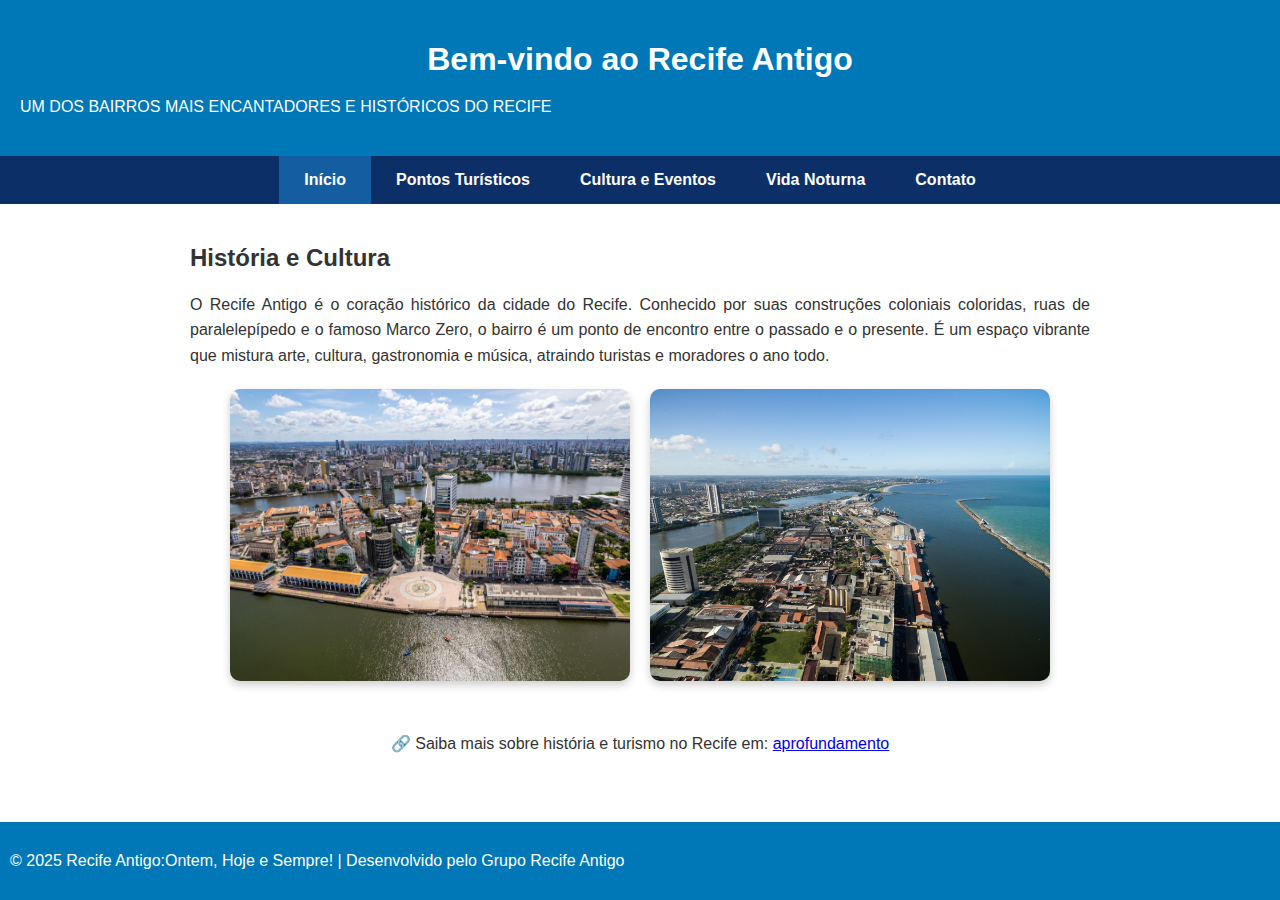
<file: index.html>
<!DOCTYPE html>
<html lang="pt-BR">

<head>
    <meta charset="UTF-8">
    <meta name="viewport" content="width=device-width, initial-scale=1.0">
    <title>Recife Antigo</title>
    <link rel="stylesheet" type="text/css" href="styles/homepage.css" />
    <link rel="stylesheet" type="text/css" href="styles/menu.css" /> <!-- estilização do menu -->
</head>

<body>

    <header>
        <h1>Bem-vindo ao Recife Antigo</h1>
        <p>UM DOS BAIRROS MAIS ENCANTADORES E HISTÓRICOS DO RECIFE</p>
    </header>
    <nav class="menu">
        <ul>
            <li><a href="index.html" class="ativo">Início</a></li>
            <li><a href="pontos-turisticos.html">Pontos Turísticos</a></li>
            <li><a href="cultura-eventos.html">Cultura e Eventos</a></li>
            <li><a href="vida-noturna.html">Vida Noturna</a></li>
            <li><a href="contato.html">Contato</a></li>
        </ul>
    </nav>

    <section>
        <h2>História e Cultura</h2>
        <p>O Recife Antigo é o coração histórico da cidade do Recife. Conhecido por suas construções coloniais
            coloridas, ruas de paralelepípedo e o famoso Marco Zero, o bairro é um ponto de encontro entre o passado e o
            presente. É um espaço vibrante que mistura arte, cultura, gastronomia e música, atraindo turistas e
            moradores o ano
            todo.
        </p>

        <div class="galeria">
            <img src="images/marco-zero-img.jpg" alt="Marco Zero do Recife">
            <img src="images/cais-do-porto.jpg" alt="Cais do Recife Antigo">
        </div>
    </section>
    <p style="text-align:center; margin-top:30px;">
        🔗 Saiba mais sobre história e turismo no Recife em:
        <a href="aprofundamento-homepage.html" target="_blank">aprofundamento</a>
    </p>

    <!-- padrão da página do grupo -->
    <footer>
        <p>© 2025 Recife Antigo:Ontem, Hoje e Sempre! | Desenvolvido pelo Grupo Recife Antigo</p>
    </footer>

</body>

</html>
</file>
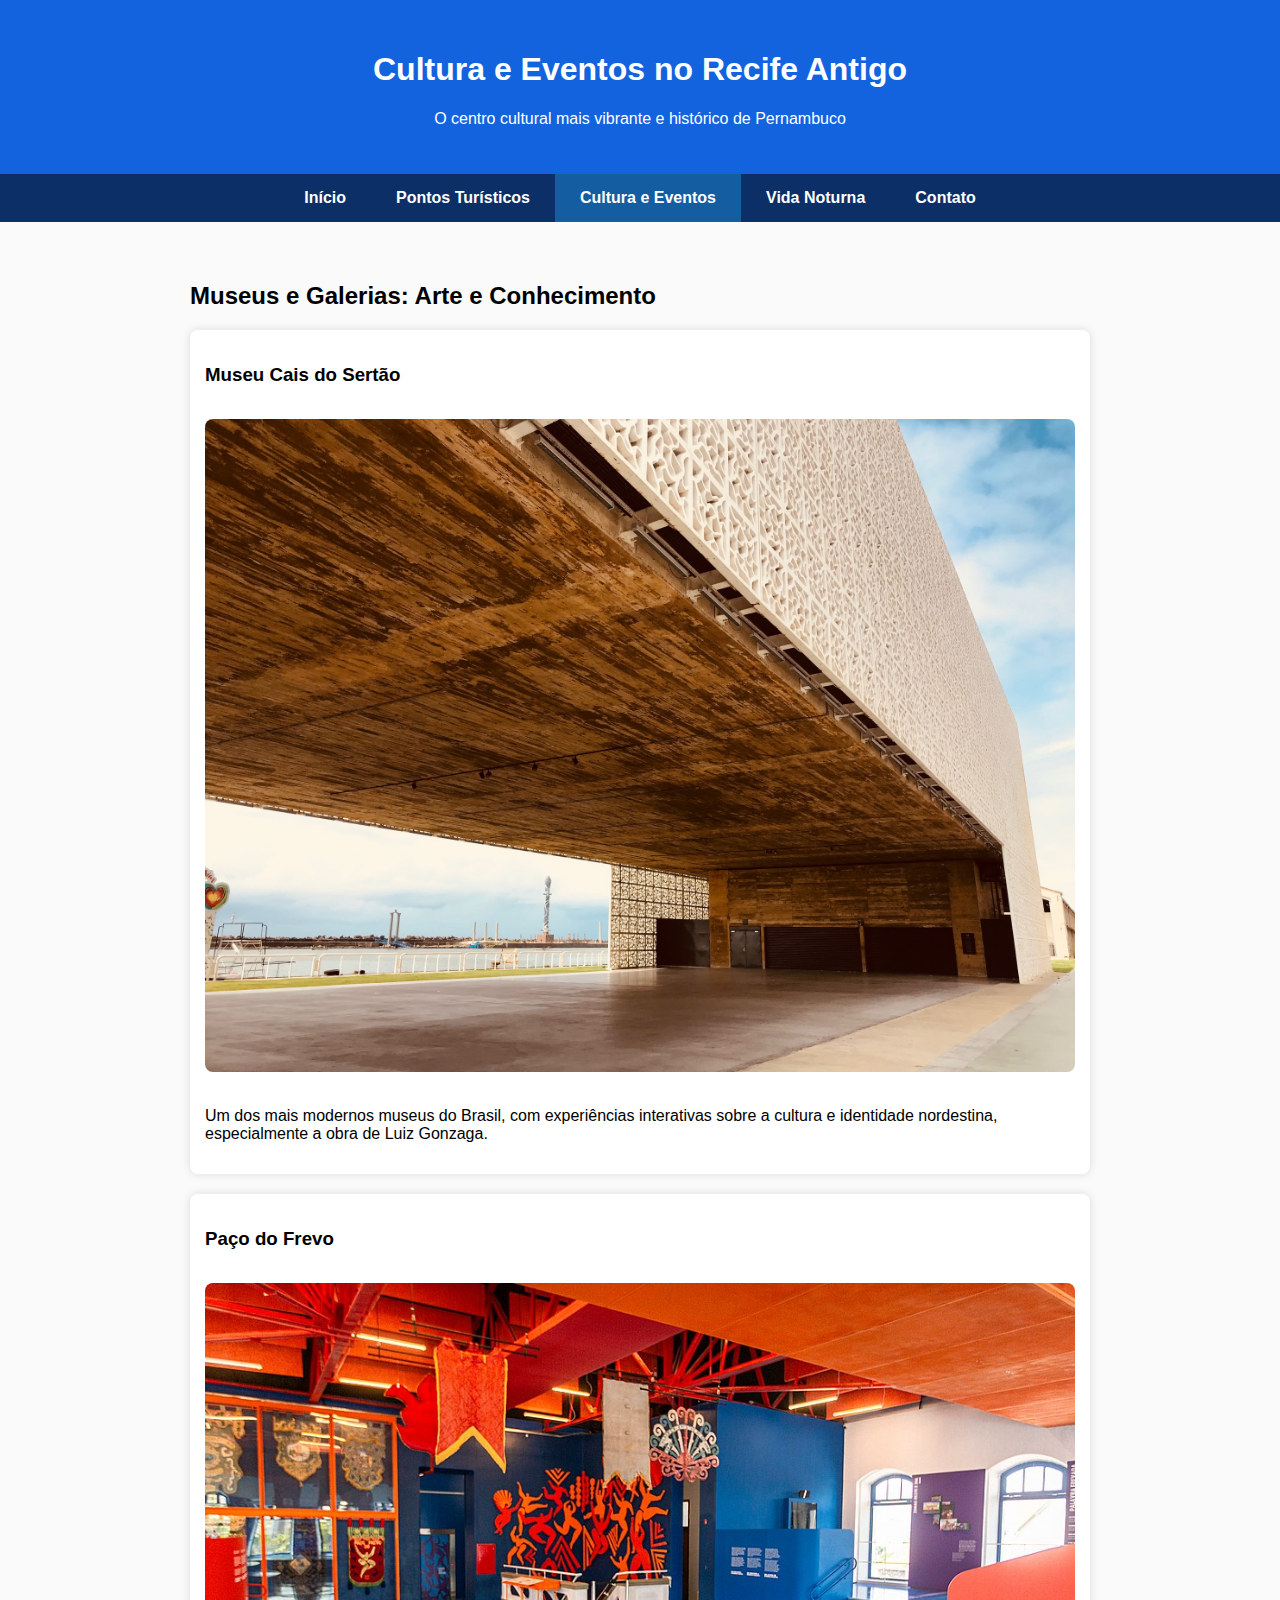
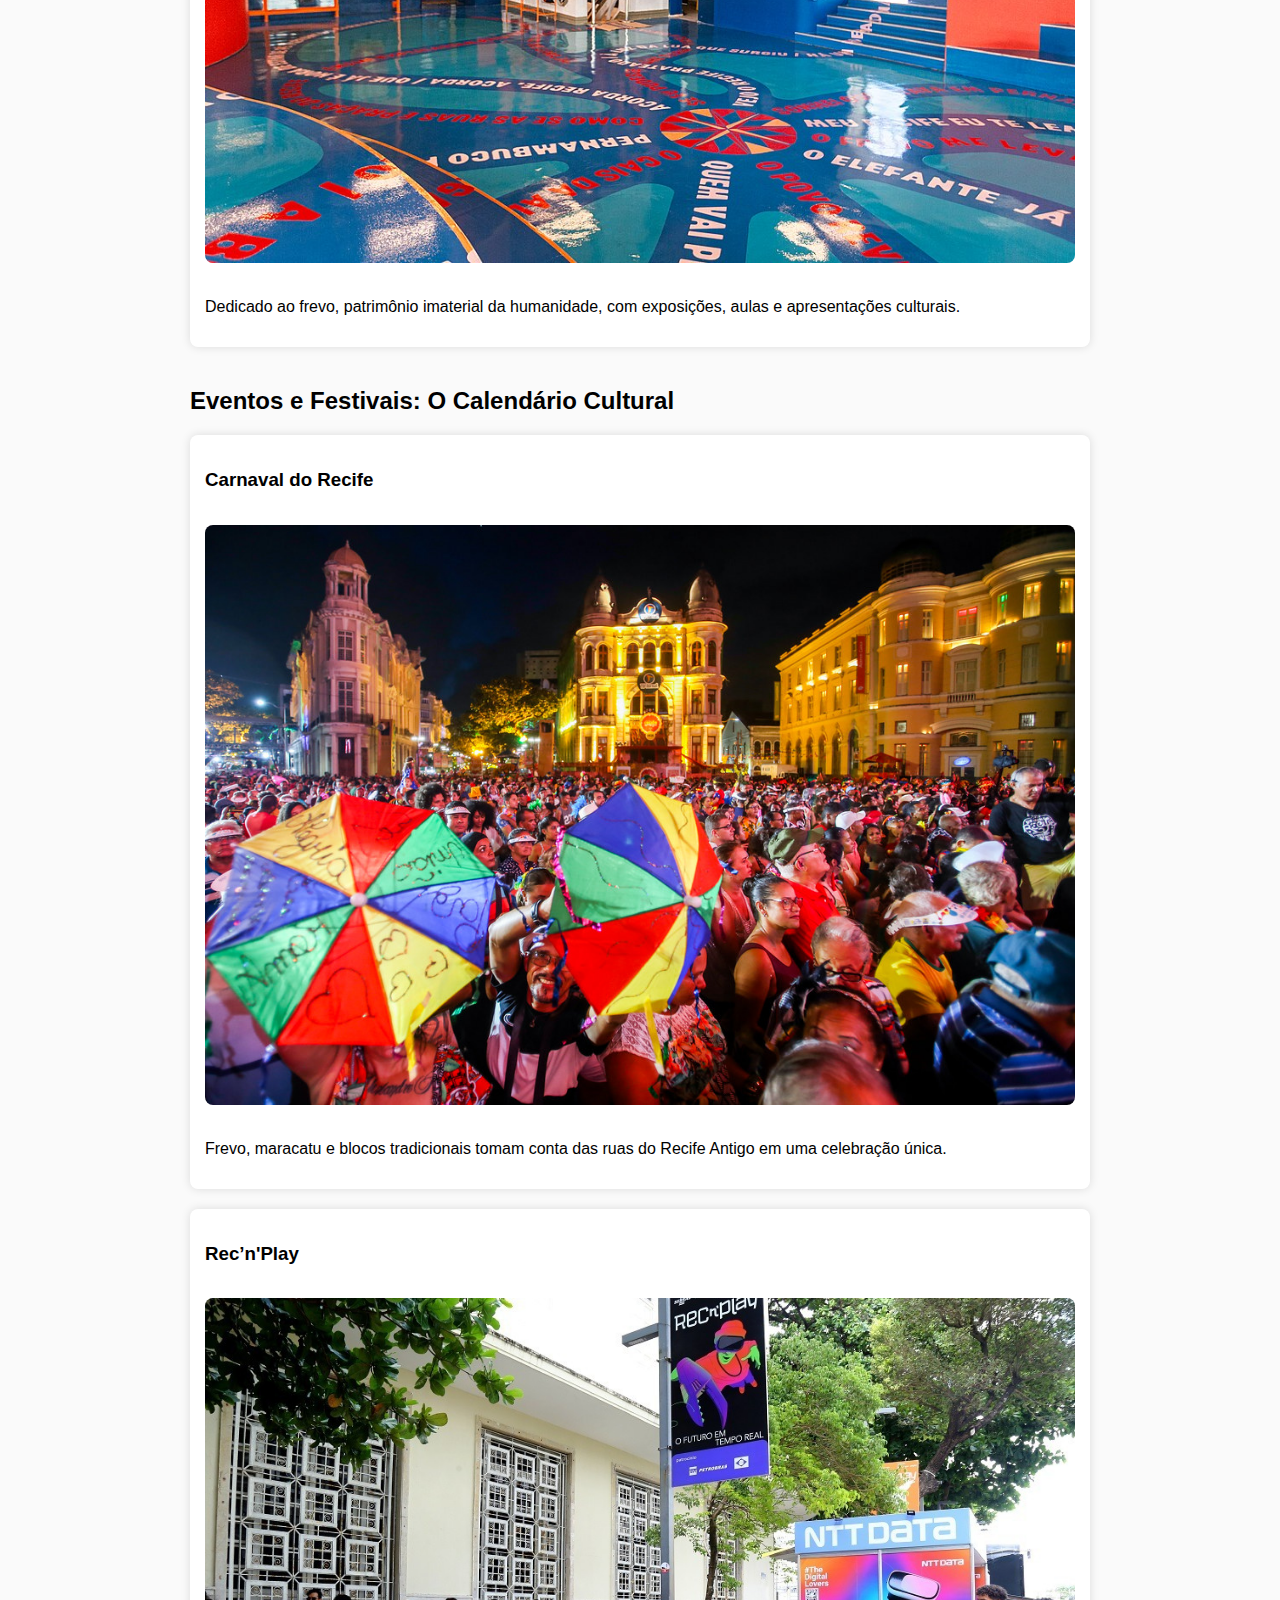
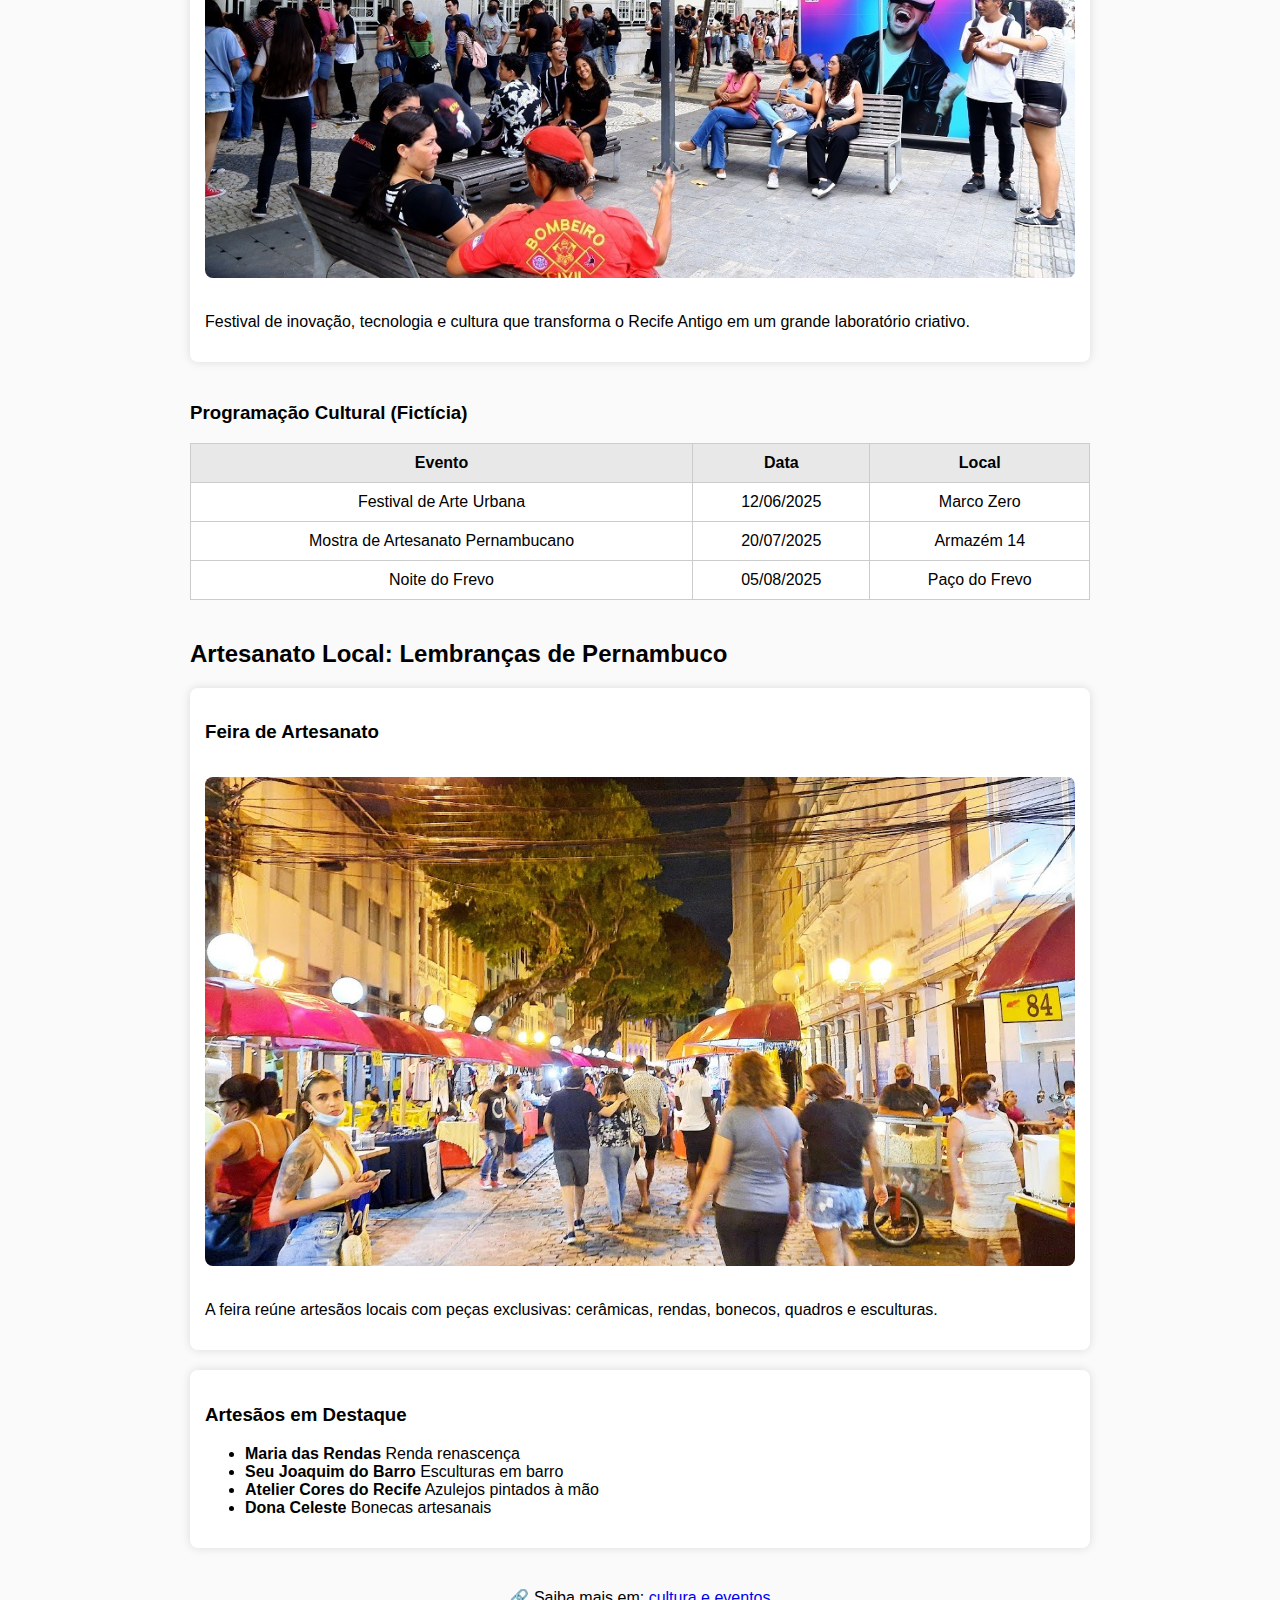
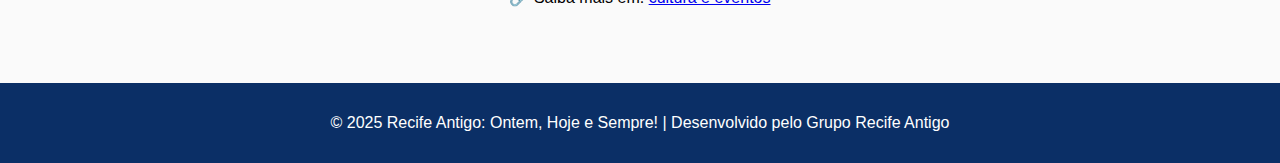
<file: cultura-eventos.html>
<!DOCTYPE html>
<html lang="pt-BR">

<head>
    <meta charset="UTF-8">
    <meta name="viewport" content="width=device-width, initial-scale=1.0">
    <title>Cultura e Eventos no Recife Antigo</title>

    <!-- CSS separado -->
    <link rel="stylesheet" type="text/css" href="styles/cultura-eventos.css" />
    <link rel="stylesheet" type="text/css" href="styles/menu.css" /> <!-- estilização do menu -->
</head>

<body>

    <header>
        <h1>Cultura e Eventos no Recife Antigo</h1>
        <p>O centro cultural mais vibrante e histórico de Pernambuco</p>
    </header>

    <nav class="menu">
        <ul>
            <li><a href="index.html">Início</a></li>
            <li><a href="pontos-turisticos.html">Pontos Turísticos</a></li>
            <li><a href="cultura-eventos.html" class="ativo">Cultura e Eventos</a></li>
            <li><a href="turismo-a-noite.html">Vida Noturna</a></li>
            <li><a href="contato.html">Contato</a></li>
        </ul>
    </nav>

    <section>
        <h2>Museus e Galerias: Arte e Conhecimento</h2>

        <div class="lugar">
            <h3>Museu Cais do Sertão</h3>
            <img src="images/museu-cais-sertao.jpg" alt="Museu Cais do Sertão">
            <p>
                Um dos mais modernos museus do Brasil, com experiências interativas sobre a cultura e identidade
                nordestina, especialmente a obra de Luiz Gonzaga.
            </p>
        </div>

        <div class="lugar">
            <h3> Paço do Frevo</h3>
            <img src="images/paco-do-frevo.jpg" alt="Paço do Frevo">
            <p>
                Dedicado ao frevo, patrimônio imaterial da humanidade, com exposições, aulas e apresentações culturais.
            </p>
        </div>

        <h2>Eventos e Festivais: O Calendário Cultural</h2>

        <div class="lugar">
            <h3>Carnaval do Recife</h3>
            <img src="./images/carnaval-recife.jpg" alt="Carnaval do Recife">
            <p>
                Frevo, maracatu e blocos tradicionais tomam conta das ruas do Recife Antigo em uma celebração única.
            </p>
        </div>

        <div class="lugar">
            <h3> Rec’n'Play</h3>
            <img src="/images/recnplay.jpeg" alt="Rec'n'Play">
            <p>
                Festival de inovação, tecnologia e cultura que transforma o Recife Antigo em um grande laboratório
                criativo.
            </p>
        </div>

        <h3 class="titulo-tabela">Programação Cultural (Fictícia)</h3>

        <table class="tabela-eventos">
            <tr>
                <th>Evento</th>
                <th>Data</th>
                <th>Local</th>
            </tr>
            <tr>
                <td>Festival de Arte Urbana</td>
                <td>12/06/2025</td>
                <td>Marco Zero</td>
            </tr>
            <tr>
                <td>Mostra de Artesanato Pernambucano</td>
                <td>20/07/2025</td>
                <td>Armazém 14</td>
            </tr>
            <tr>
                <td>Noite do Frevo</td>
                <td>05/08/2025</td>
                <td>Paço do Frevo</td>
            </tr>
        </table>

        <h2>Artesanato Local: Lembranças de Pernambuco</h2>

        <div class="lugar">
            <h3>Feira de Artesanato</h3>
            <img src="images/feira-artesanato-recife.jpg" alt="Feira de Artesanato">
            <p>
                A feira reúne artesãos locais com peças exclusivas: cerâmicas, rendas, bonecos, quadros e esculturas.
            </p>
        </div>

        <div class="lugar">
            <h3>Artesãos em Destaque</h3>
            <ul>
                <li><strong>Maria das Rendas</strong> Renda renascença</li>
                <li><strong>Seu Joaquim do Barro</strong> Esculturas em barro</li>
                <li><strong>Atelier Cores do Recife</strong> Azulejos pintados à mão</li>
                <li><strong>Dona Celeste</strong> Bonecas artesanais</li>
            </ul>
        </div>

        <!-- adicionar a página de aprofundamento -->
        <p class="link-extra">
            🔗 Saiba mais em: 
            <a href="cultura-eventos-extensao.html" target="_blank">cultura e eventos</a>
        </p>

    </section>

    <footer>
        <p>© 2025 Recife Antigo: Ontem, Hoje e Sempre! | Desenvolvido pelo Grupo Recife Antigo</p>
    </footer>

</body>

</html>
</file>
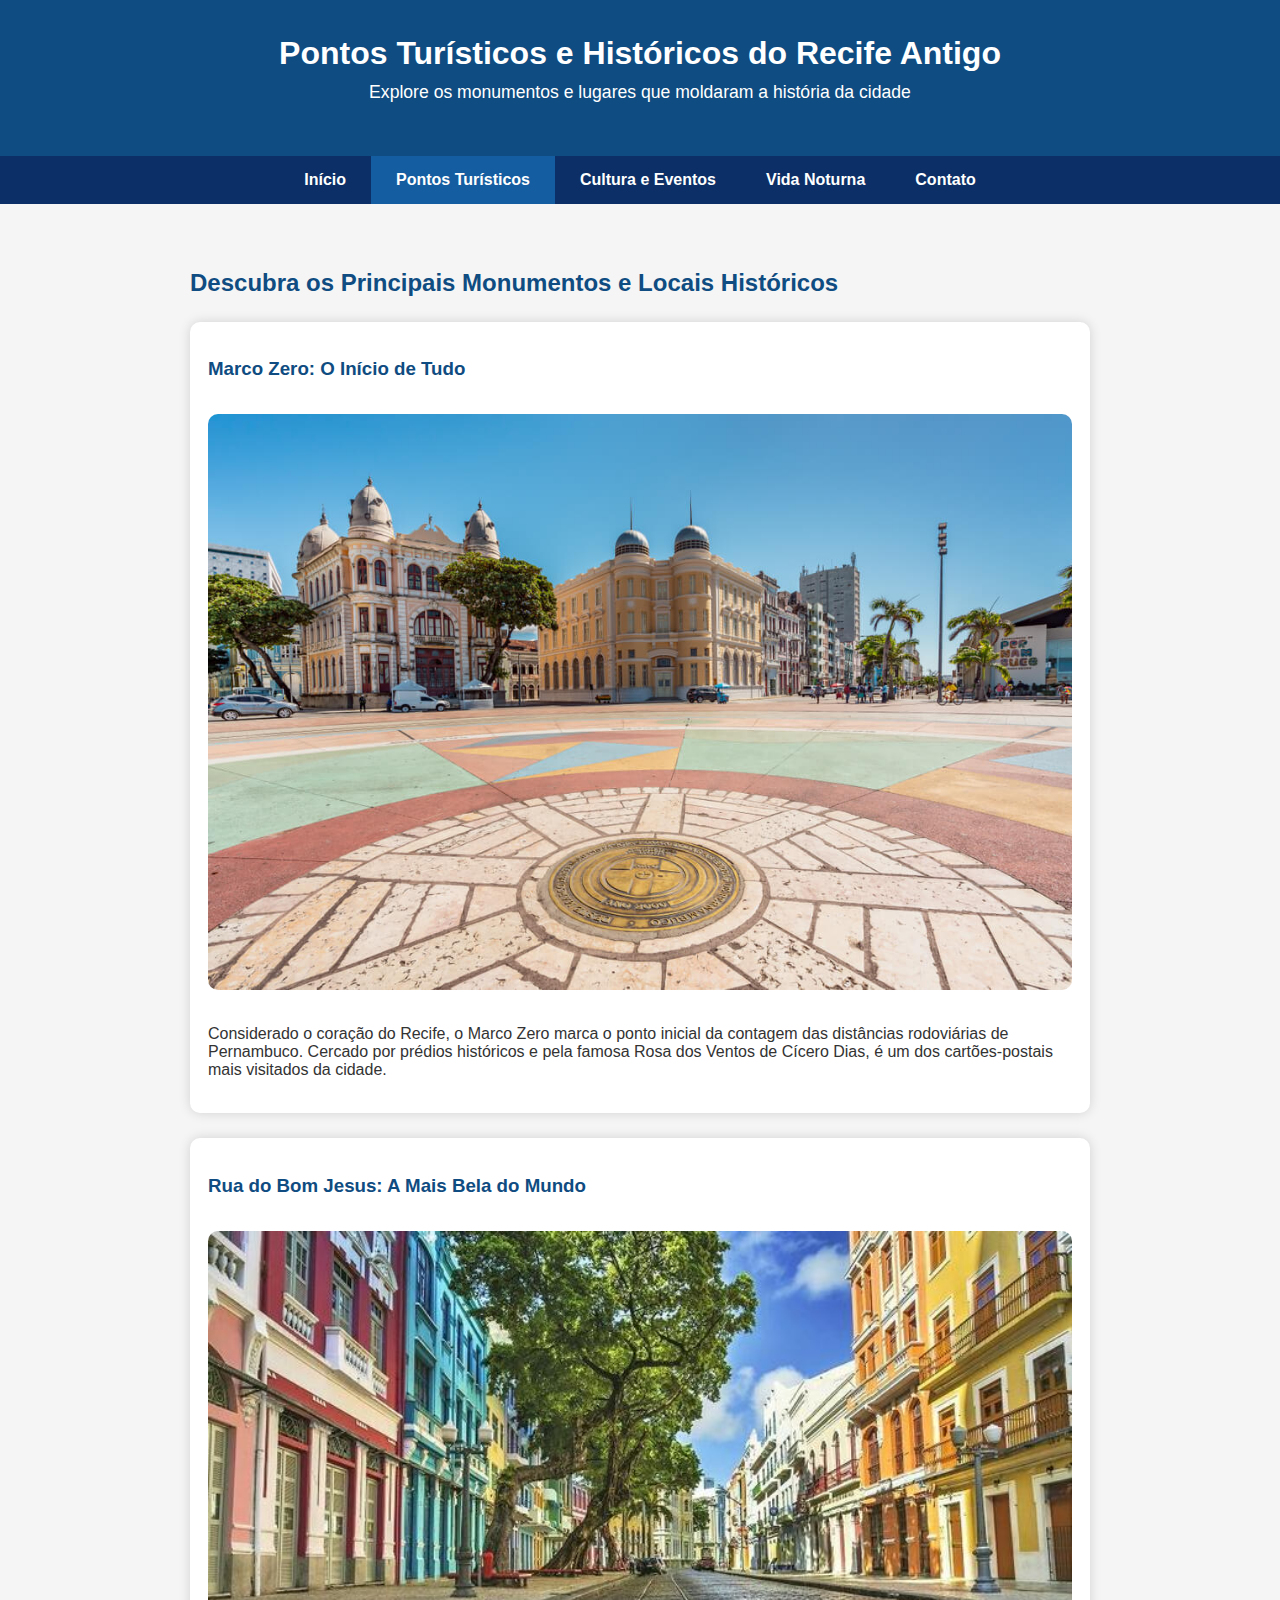
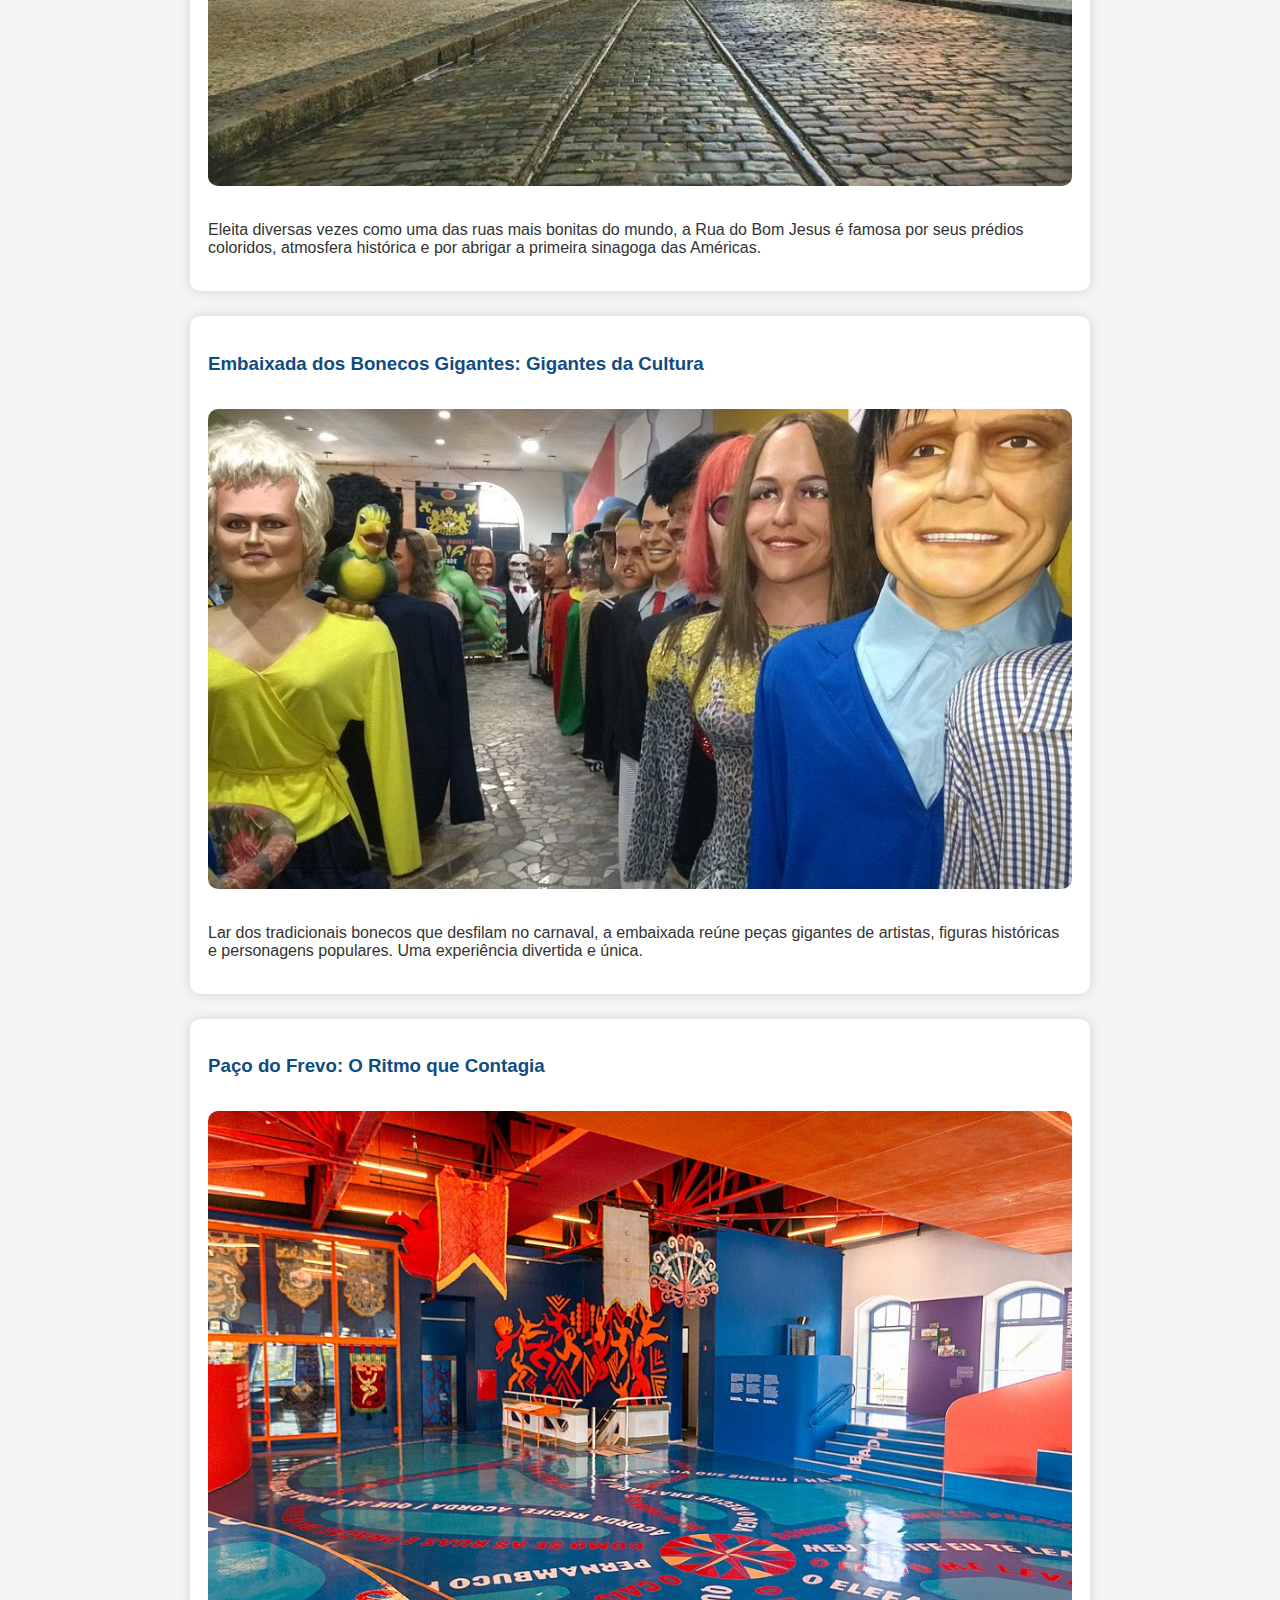
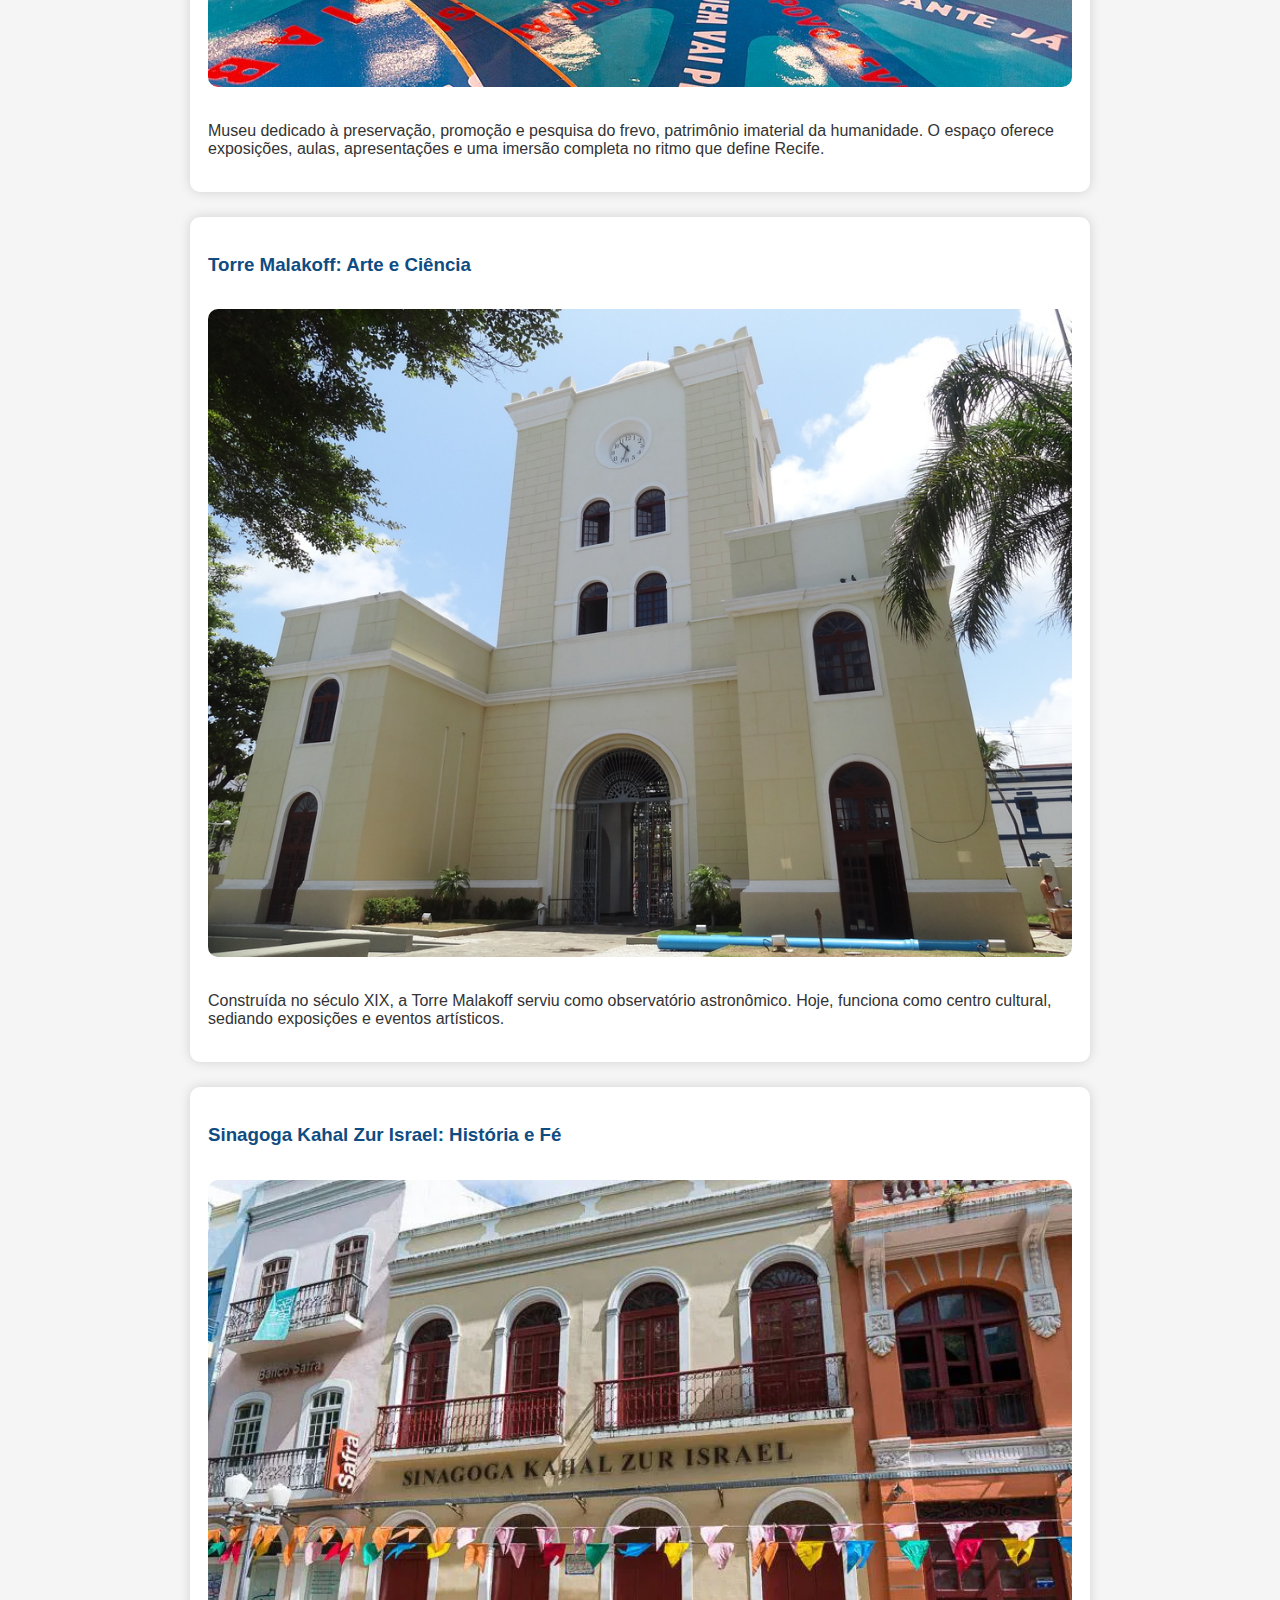
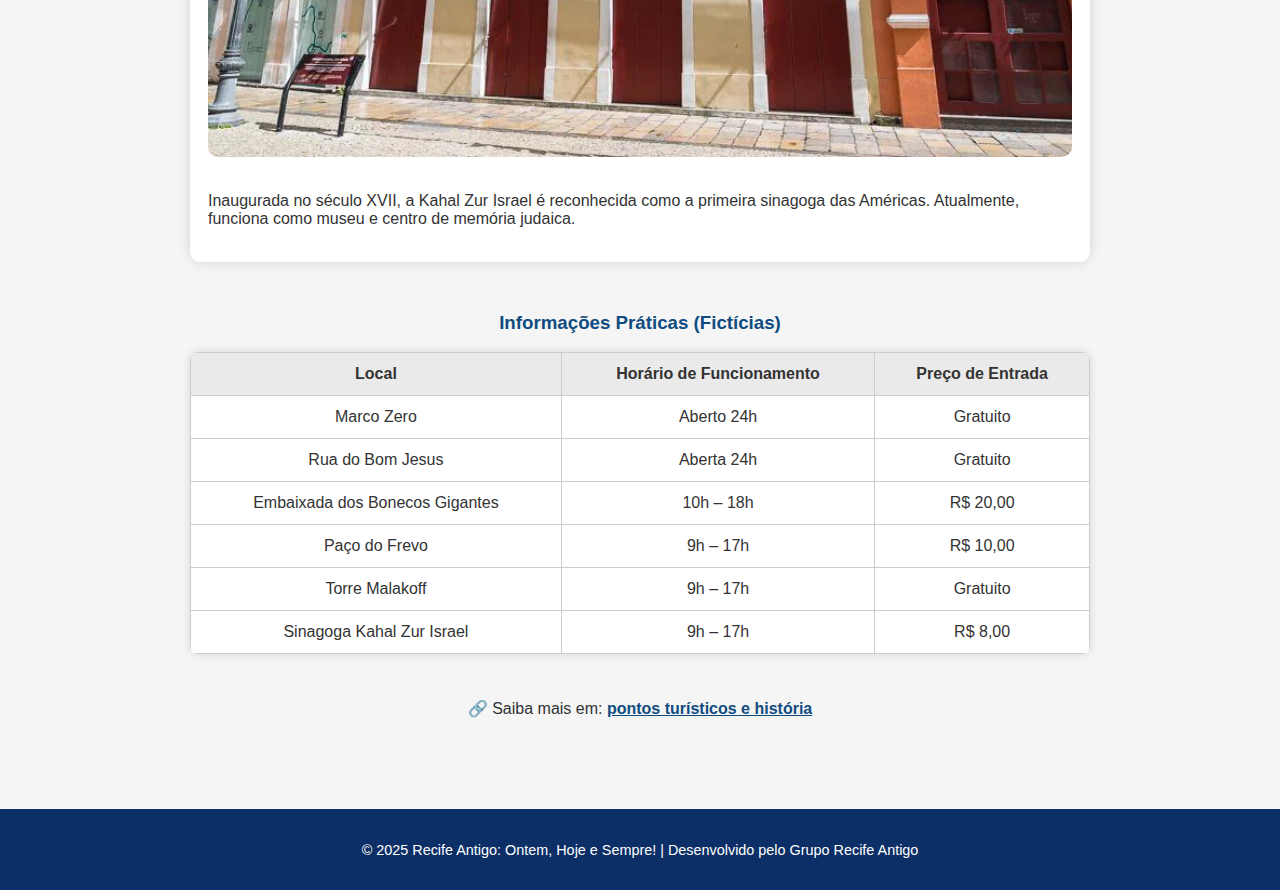
<file: pontos-turisticos.html>
<!DOCTYPE html>
<html lang="pt-BR">

<head>
    <meta charset="UTF-8">
    <meta name="viewport" content="width=device-width, initial-scale=1.0">
    <title>Pontos Turísticos e Históricos do Recife Antigo</title>

    <!-- CSS separado -->
    <link rel="stylesheet" type="text/css" href="styles/pontos-turisticos.css" />
    <link rel="stylesheet" type="text/css" href="styles/menu.css" /> <!-- estilização do menu -->
</head>

<body>

    <header>
        <h1>Pontos Turísticos e Históricos do Recife Antigo</h1>
        <p>Explore os monumentos e lugares que moldaram a história da cidade</p>
    </header>

    <nav class="menu">
        <ul>
            <li><a href="index.html">Início</a></li>
            <li><a href="pontos-turisticos.html" class="ativo">Pontos Turísticos</a></li>
            <li><a href="cultura-eventos.html">Cultura e Eventos</a></li>
            <li><a href="turismo-a-noite.html">Vida Noturna</a></li>
            <li><a href="contato.html">Contato</a></li>
        </ul>
    </nav>

    <section>

        <h2>Descubra os Principais Monumentos e Locais Históricos</h2>

        <!-- MARCO ZERO -->
        <div class="lugar">
            <h3>Marco Zero: O Início de Tudo</h3>
            <img src="images/marco-zero-recife.jpg" alt="Marco Zero do Recife">
            <p>
                Considerado o coração do Recife, o Marco Zero marca o ponto inicial da contagem das distâncias rodoviárias
                de Pernambuco. Cercado por prédios históricos e pela famosa Rosa dos Ventos de Cícero Dias, é um dos cartões-postais
                mais visitados da cidade.
            </p>
        </div>

        <!-- RUA DO BOM JESUS -->
        <div class="lugar">
            <h3>Rua do Bom Jesus: A Mais Bela do Mundo</h3>
            <img src="images/rua-bom-jesus.jpeg" alt="Rua do Bom Jesus">
            <p>
                Eleita diversas vezes como uma das ruas mais bonitas do mundo, a Rua do Bom Jesus é famosa por seus prédios coloridos,
                atmosfera histórica e por abrigar a primeira sinagoga das Américas.
            </p>
        </div>

        <!-- BONECOS GIGANTES -->
        <div class="lugar">
            <h3>Embaixada dos Bonecos Gigantes: Gigantes da Cultura</h3>
            <img src="images/embaixada-bonecos-gigantes.jpg" alt="Embaixada dos Bonecos Gigantes">
            <p>
                Lar dos tradicionais bonecos que desfilam no carnaval, a embaixada reúne peças gigantes de artistas,
                figuras históricas e personagens populares. Uma experiência divertida e única.
            </p>
        </div>

        <!-- PAÇO DO FREVO -->
        <div class="lugar">
            <h3>Paço do Frevo: O Ritmo que Contagia</h3>
            <img src="images/paco-do-frevo.jpg" alt="Paço do Frevo">
            <p>
                Museu dedicado à preservação, promoção e pesquisa do frevo, patrimônio imaterial da humanidade. O espaço oferece
                exposições, aulas, apresentações e uma imersão completa no ritmo que define Recife.
            </p>
        </div>

        <!-- TORRE MALAKOFF -->
        <div class="lugar">
            <h3>Torre Malakoff: Arte e Ciência</h3>
            <img src="images/torre-malakoff.jpg" alt="Torre Malakoff">
            <p>
                Construída no século XIX, a Torre Malakoff serviu como observatório astronômico. Hoje, funciona como centro cultural,
                sediando exposições e eventos artísticos.
            </p>
        </div>

        <!-- SINAGOGA -->
        <div class="lugar">
            <h3>Sinagoga Kahal Zur Israel: História e Fé</h3>
            <img src="images/sinagoga-kahai.webp" alt="Sinagoga Kahal Zur Israel">
            <p>
                Inaugurada no século XVII, a Kahal Zur Israel é reconhecida como a primeira sinagoga das Américas. Atualmente,
                funciona como museu e centro de memória judaica.
            </p>
        </div>

        <h3 class="titulo-tabela">Informações Práticas (Fictícias)</h3>

        <table class="tabela-eventos">
            <tr>
                <th>Local</th>
                <th>Horário de Funcionamento</th>
                <th>Preço de Entrada</th>
            </tr>
            <tr>
                <td>Marco Zero</td>
                <td>Aberto 24h</td>
                <td>Gratuito</td>
            </tr>
            <tr>
                <td>Rua do Bom Jesus</td>
                <td>Aberta 24h</td>
                <td>Gratuito</td>
            </tr>
            <tr>
                <td>Embaixada dos Bonecos Gigantes</td>
                <td>10h – 18h</td>
                <td>R$ 20,00</td>
            </tr>
            <tr>
                <td>Paço do Frevo</td>
                <td>9h – 17h</td>
                <td>R$ 10,00</td>
            </tr>
            <tr>
                <td>Torre Malakoff</td>
                <td>9h – 17h</td>
                <td>Gratuito</td>
            </tr>
            <tr>
                <td>Sinagoga Kahal Zur Israel</td>
                <td>9h – 17h</td>
                <td>R$ 8,00</td>
            </tr>
        </table>

        <!-- link para aprofundamento -->
        <p class="link-extra">
            🔗 Saiba mais em: 
            <a href="pontos-turisticos-extensao.html" target="_blank">pontos turísticos e história</a>
        </p>

    </section>

    <footer>
        <p>© 2025 Recife Antigo: Ontem, Hoje e Sempre! | Desenvolvido pelo Grupo Recife Antigo</p>
    </footer>

</body>

</html>
</file>
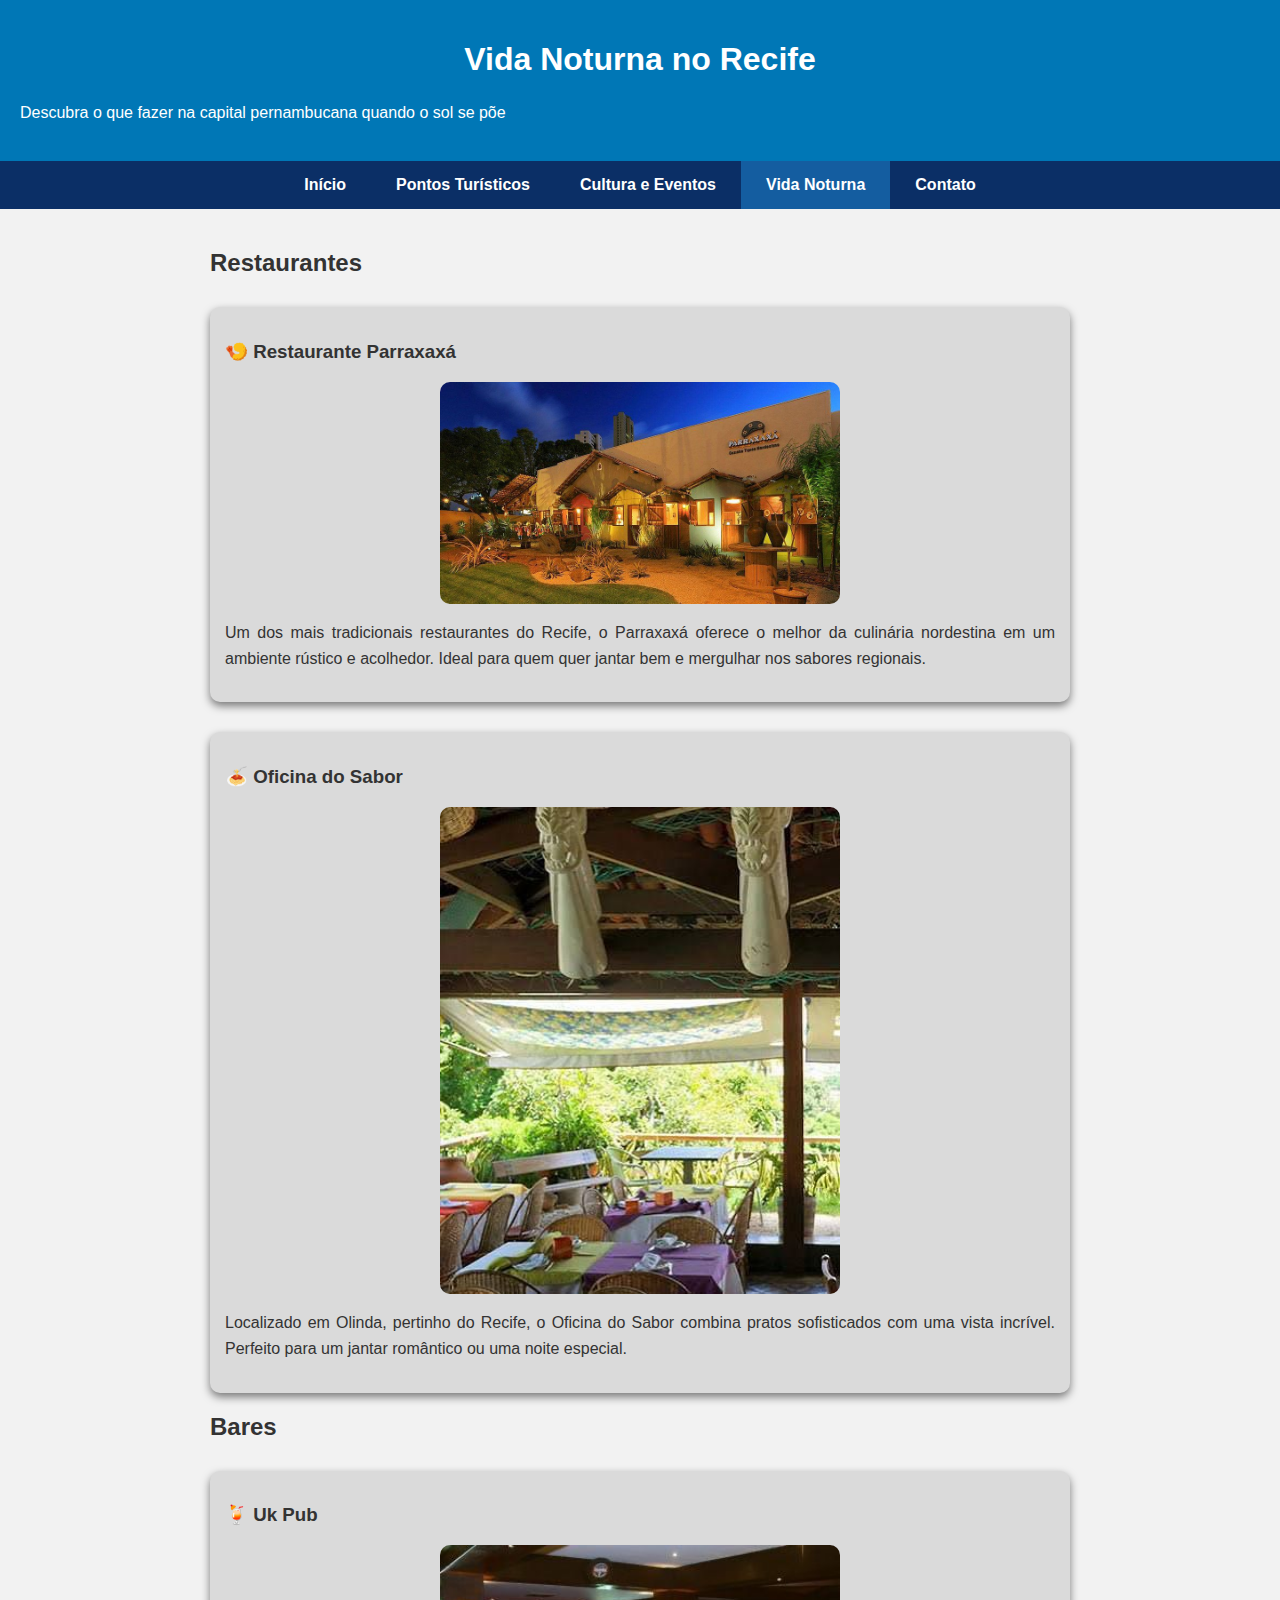
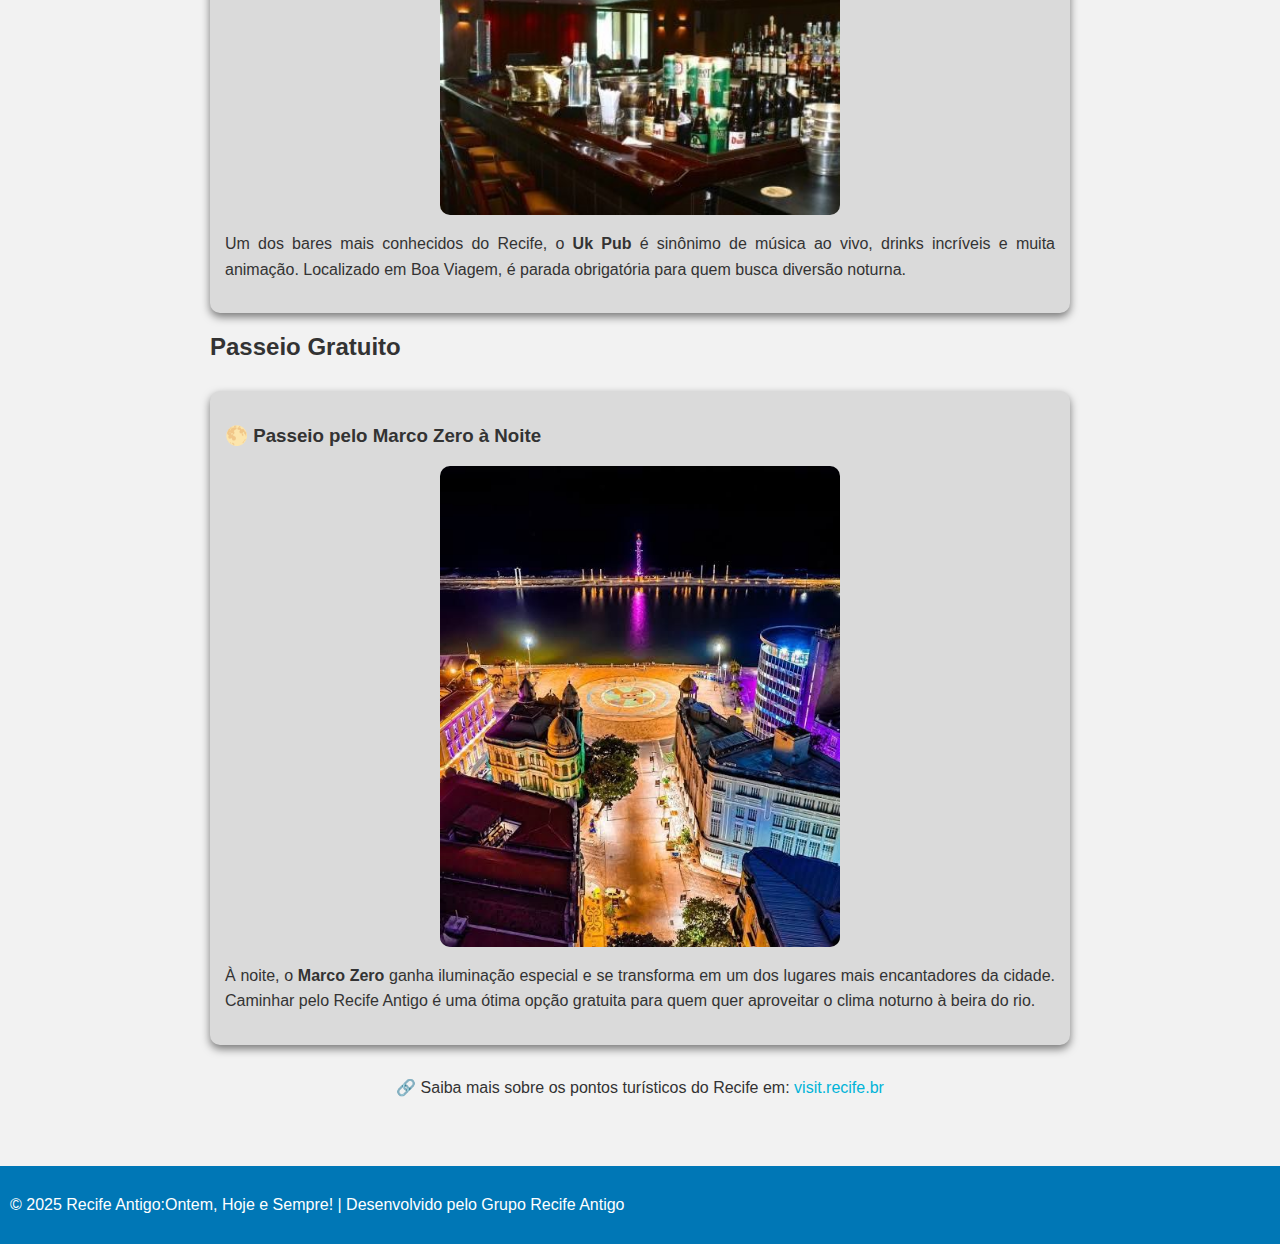
<file: turismo-a-noite.html>
<!DOCTYPE html>
<html lang="pt-BR">

<head>
    <meta charset="UTF-8">
    <meta name="viewport" content="width=device-width, initial-scale=1.0">
    <title>Vida Noturna no Recife</title>
    <link rel="stylesheet" type="text/css" href="styles/turismo-a-noite.css" />
    <link rel="stylesheet" type="text/css" href="styles/menu.css"/>
</head>

<body>
    <header>
        <h1>Vida Noturna no Recife</h1>
        <p>Descubra o que fazer na capital pernambucana quando o sol se põe</p>
    </header>
    <nav class="menu">
        <ul>
            <li><a href="index.html">Início</a></li>
            <li><a href="pontos-turisticos.html">Pontos Turísticos</a></li>
            <li><a href="cultura-eventos.html">Cultura e Eventos</a></li>
            <li><a href="vida-noturna.html" class="ativo">Vida Noturna</a></li>
            <li><a href="contato.html">Contato</a></li>
        </ul>
    </nav>

    <section>
        <h2>Restaurantes</h2>

        <div class="lugar">
            <h3>🍤 Restaurante Parraxaxá</h3>
            <img src="images/parraxaxa-restaurante.jpeg" Restaurante Parraxaxá">
            <p>
                Um dos mais tradicionais restaurantes do Recife, o Parraxaxá oferece o melhor da culinária nordestina
                em um ambiente rústico e acolhedor. Ideal para quem quer jantar bem e mergulhar nos sabores regionais.
            </p>
        </div>

        <div class="lugar">
            <h3>🍝 Oficina do Sabor</h3>
            <img src="images/oficina-sabor.jpeg" Oficina do Sabor">
            <p>
                Localizado em Olinda, pertinho do Recife, o Oficina do Sabor combina pratos sofisticados com uma vista
                incrível.
                Perfeito para um jantar romântico ou uma noite especial.
            </p>
        </div>

        <h2>Bares</h2>

        <div class="lugar">
            <h3>🍹 Uk Pub</h3>
            <img src="images/uk-pubi.jpeg" Uk Pub Recife">
            <p>
                Um dos bares mais conhecidos do Recife, o <strong>Uk Pub</strong> é sinônimo de música ao vivo, drinks
                incríveis e muita animação.
                Localizado em Boa Viagem, é parada obrigatória para quem busca diversão noturna.
            </p>
        </div>

        <h2>Passeio Gratuito</h2>

        <div class="lugar">
            <h3>🌕 Passeio pelo Marco Zero à Noite</h3>
            <img src="images/passeio-marco-zero-noite.jpeg" alt="Marco Zero à noite">
            <p>
                À noite, o <strong>Marco Zero</strong> ganha iluminação especial e se transforma em um dos lugares mais
                encantadores da cidade.
                Caminhar pelo Recife Antigo é uma ótima opção gratuita para quem quer aproveitar o clima noturno à beira
                do rio.
            </p>
        </div>

        <p style="text-align:center; margin-top:30px;">
            🔗 Saiba mais sobre os pontos turísticos do Recife em:
            <a href="culturas-eventos" target="_blank">visit.recife.br</a>
        </p>
    </section>
    <!-- padrão da página do grupo -->
    <footer>
        <p>© 2025 Recife Antigo:Ontem, Hoje e Sempre! | Desenvolvido pelo Grupo Recife Antigo</p>
    </footer>
</body>

</html>
</file>
<file: styles/homepage.css>
body {
    font-family: Arial, sans-serif;
    margin: 0;
    padding: 0;
    background-color: #ffffff;
    color: #333;
}

header {
    background-color: #0077b6;
    color: white;
    text-align: center;
    padding: 20px;
}

section {
    padding: 20px;
    max-width: 900px;
    margin: 0 auto;
}

h1 {
    margin-bottom: 10px;
}

p {
    line-height: 1.6;
    text-align: justify;
}

.galeria {
    display: flex;
    justify-content: center;
    gap: 20px;
    flex-wrap: wrap;
    margin-top: 20px;
}

.galeria img {
    width: 400px;
    border-radius: 10px;
    box-shadow: 0 4px 8px rgba(0, 0, 0, 0.2);
    transition: transform 0.3s ease;
}

.galeria img:hover {
    transform: scale(1.05);
}

footer {
    background-color: #0077b6;
    color: white;
    text-align: center;
    padding: 10px;
    margin-top: 30px;
    bottom: 0;
    position: fixed;
    width: 100%;
}
</file>
<file: styles/menu.css>
/* APENAS ESTILIZAÇÃO DO MENU */
.menu {
    background-color: #0B2F66;
}

.menu ul {
    list-style: none;
    display: flex;
    justify-content: center;
    margin: 0;
    padding: 0;
}

.menu ul li a {
    display: block;
    padding: 15px 25px;
    color: white;
    text-decoration: none;
    font-weight: bold;
    transition: 0.3s;
}

.menu ul li a:hover,
.menu ul li a.ativo {
    background: #145DA0;
}
</file>
<file: styles/cultura-eventos.css>
/* --- ESTILO GERAL --- */
body {
    font-family: Arial, sans-serif;
    margin: 0;
    padding: 0;
    background: #fafafa;
}

/* HEADER */
header {
    background: #1363DF;
    color: white;
    text-align: center;
    padding: 30px 15px;
}

/* SEÇÃO */
section {
    width: 90%;
    max-width: 900px;
    margin: auto;
    padding: 20px 0;
}

h2 {
    margin-top: 40px;
}

/* BLOCOS (lugar) */
.lugar {
    background: white;
    padding: 15px;
    margin: 20px 0;
    border-radius: 8px;
    box-shadow: 0 0 10px #00000020;
}

.lugar img {
    width: 100%;
    border-radius: 8px;
    margin: 15px 0;
}

.tabela-eventos {
    width: 100%;
    border-collapse: collapse;
    margin-top: 15px;
    background: white;
}

.tabela-eventos th,
.tabela-eventos td {
    border: 1px solid #ccc;
    padding: 10px;
    text-align: center;
}

.tabela-eventos th {
    background: #e8e8e8;
    font-weight: bold;
}

.titulo-tabela {
    margin-top: 40px;
}

/* LINK EXTRA */
.link-extra {
    text-align: center;
    margin-top: 40px;
    font-size: 1rem;
}

/* FOOTER */
footer {
    text-align: center;
    padding: 15px;
    background: #0B2F66;
    color: white;
    margin-top: 40px;
}
</file>
<file: styles/pontos-turisticos.css>
/* --- ESTILO GERAL --- */
body {
    font-family: Arial, sans-serif;
    margin: 0;
    padding: 0;
    background: #f5f5f5;
    color: #333;
}

/* HEADER */
header {
    background: #0F4C81; /* azul mais sóbrio, referência marítima */
    color: white;
    text-align: center;
    padding: 35px 15px;
}

header h1 {
    margin: 0;
    font-size: 2rem;
}

header p {
    margin-top: 10px;
    font-size: 1.1rem;
}

/* SEÇÃO GERAL */
section {
    width: 90%;
    max-width: 900px;
    margin: auto;
    padding: 25px 0;
}

h2 {
    margin-top: 40px;
    color: #0F4C81;
}

h3 {
    color: #0F4C81;
}

/* --- BLOCOS (lugar) --- */
.lugar {
    background: white;
    padding: 18px;
    margin: 25px 0;
    border-radius: 10px;
    box-shadow: 0 0 12px #00000025;
    transition: transform 0.2s ease, box-shadow 0.2s ease;
}

.lugar:hover {
    transform: scale(1.01);
    box-shadow: 0 0 18px #00000030;
}

.lugar img {
    width: 100%;
    border-radius: 10px;
    margin: 15px 0;
}

/* --- TABELA --- */
.titulo-tabela {
    margin-top: 50px;
    color: #0F4C81;
    font-weight: bold;
    text-align: center;
}

.tabela-eventos {
    width: 100%;
    border-collapse: collapse;
    margin-top: 15px;
    background: white;
    border-radius: 8px;
    overflow: hidden;
    box-shadow: 0 0 10px #00000020;
}

.tabela-eventos th,
.tabela-eventos td {
    border: 1px solid #ccc;
    padding: 12px;
    text-align: center;
}

.tabela-eventos th {
    background: #eaeaea;
    font-weight: bold;
    color: #333;
}

.link-extra {
    text-align: center;
    margin-top: 45px;
    font-size: 1rem;
}

.link-extra a {
    color: #0F4C81;
    font-weight: bold;
}

.link-extra a:hover {
    text-decoration: underline;
}

/* --- FOOTER --- */
footer {
    text-align: center;
    padding: 18px;
    background: #0B2F66;
    color: white;
    margin-top: 50px;
    font-size: 0.9rem;
}
</file>
<file: styles/turismo-a-noite.css>
/* garante que os elementos não "estourem" o limite da página (esquerda pra direita) */
* {
    box-sizing: border-box;
}

body {
    font-family: Arial, sans-serif;
    margin: 0;
    padding: 0;
    background-color: #f2f2f2;
    color: #333;
}

header {
    background-color: #0077b6;
    color: white;
    text-align: center;
    padding: 20px;
}

section {
    padding: 20px;
    max-width: 900px;
    margin: 0 auto;
}

p {
    line-height: 1.6;
    text-align: justify;
}

.lugar {
    margin-top: 30px;
    background-color: #dadada;
    padding: 15px;
    border-radius: 10px;
    box-shadow: 0 4px 8px rgba(0, 0, 0, 0.5);
}

.lugar img {
    width: 100%;
    max-width: 400px;
    border-radius: 10px;
    display: block;
    margin: 10px auto;
}

a {
    color: #00b4d8;
    text-decoration: none;
}

a:hover {
    text-decoration: underline;
}

footer {
    background-color: #0077b6;
    color: white;
    text-align: center;
    justify-content: center;
    align-items: center;
    padding: 10px;
    margin-top: 30px;
    bottom: 0;
    width: 100%;
}

@media (max-width: 600px) {
    section {
        padding: 10px;
    }

    .lugar img {
        width: 100%;
    }
}
</file>
